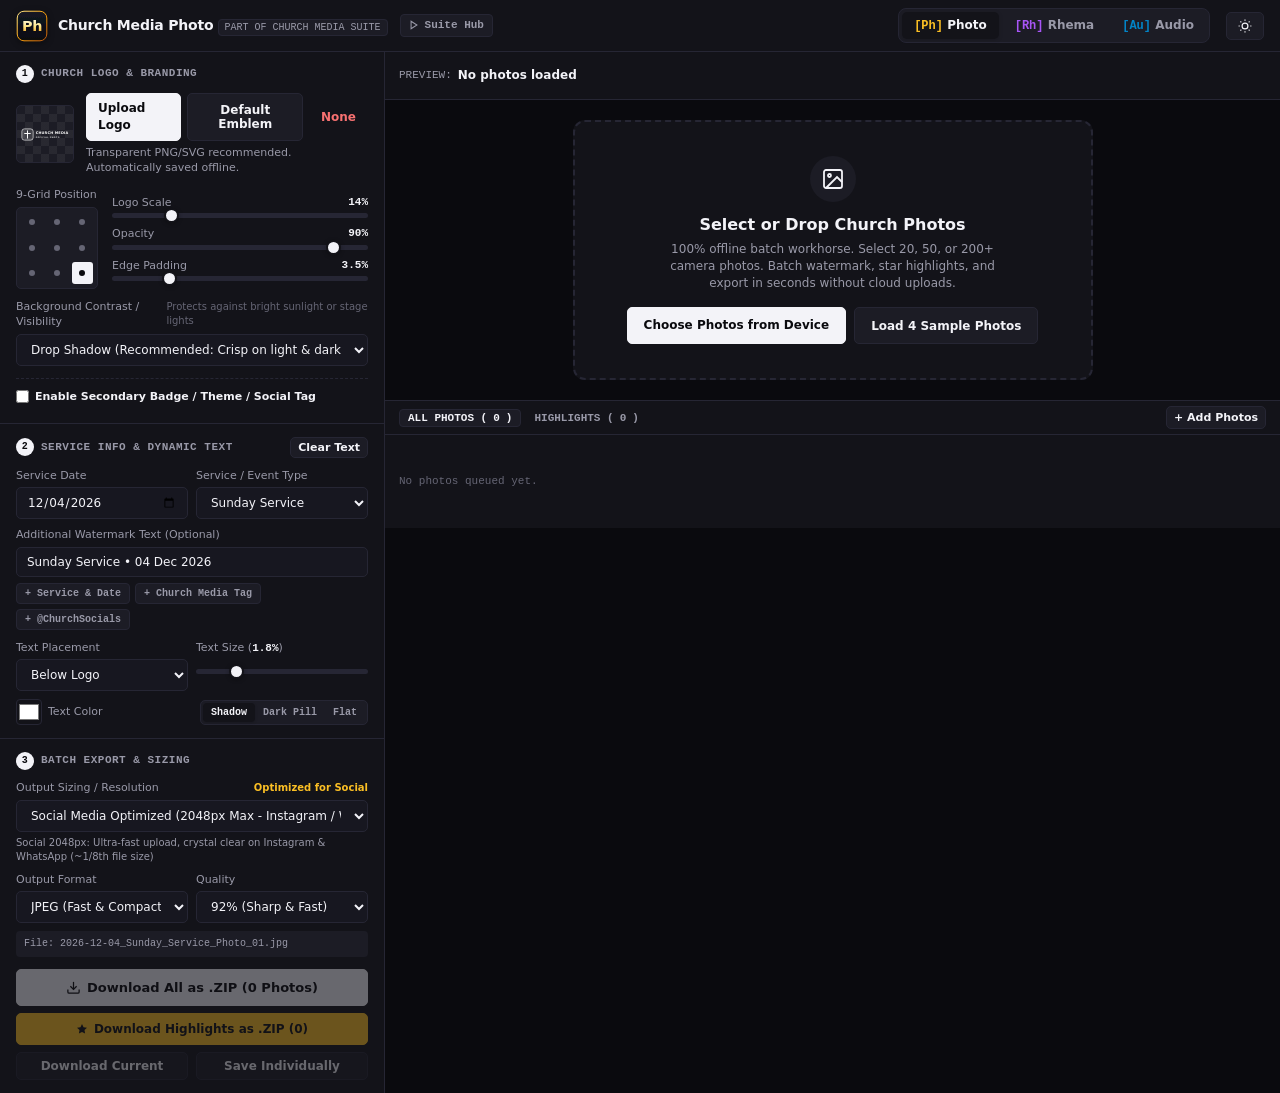
<file: photo.html>
<!DOCTYPE html>
<html lang="en" data-theme="dark">
<head>
  <meta charset="UTF-8">
  <meta name="viewport" content="width=device-width, initial-scale=1.0, maximum-scale=1.0, user-scalable=no">
  <title>Church Media Photo — Church Media Suite</title>
  <link rel="icon" type="image/png" href="favicon.png">
  <link rel="manifest" href="manifest.json">
  <meta name="theme-color" content="#0f172a">
  <meta name="apple-mobile-web-app-capable" content="yes">
  <meta name="apple-mobile-web-app-status-bar-style" content="default">
  <meta name="apple-mobile-web-app-title" content="Church Media Photo">
  <link rel="apple-touch-icon" href="assets/icon-192.png">
  <link rel="stylesheet" href="css/style.css">
  <style>
    .suite-crumb {
      display: inline-flex;
      align-items: center;
      gap: 6px;
      font-size: 11px;
      font-family: var(--font-mono);
      font-weight: 700;
      color: var(--text-muted);
      background: var(--bg-subtle);
      border: 1px solid var(--border);
      padding: 3px 8px;
      border-radius: 4px;
      text-decoration: none;
    }
    .suite-crumb:hover {
      color: var(--gold);
      border-color: var(--gold);
    }
    .app-mnemonic-badge {
      width: 32px;
      height: 32px;
      border-radius: 8px;
      object-fit: cover;
      box-shadow: 0 2px 6px rgba(0,0,0,0.3);
      display: block;
    }
    
  </style>
</head>
<body>

  <!-- TOP HEADER -->
  <header class="app-header">
    <div style="display:flex; align-items:center; gap:12px;">
      <a href="index.html" class="brand" title="Back to Church Media Suite Hub" style="text-decoration:none; color:inherit;">
        <img src="assets/logo-ph.svg" alt="Church Media Photo" class="app-mnemonic-badge">
        <div>
          <span class="brand-title">Church Media Photo</span>
          <span class="offline-pill" style="font-size:10px;">Part of Church Media Suite</span>
        </div>
      </a>
      <a href="index.html" class="suite-crumb" title="Switch Suite Application">
        <svg width="10" height="10" viewBox="0 0 24 24" fill="none" stroke="currentColor" stroke-width="2.5"><polygon points="5 3 19 12 5 21 5 3"/></svg>
        <span>Suite Hub</span>
      </a>
    </div>

    <div class="suite-switcher" style="margin-left:auto; margin-right:16px;">
      <a href="photo.html" class="suite-nav-btn active" style="text-decoration:none;">
        <span style="font-family:var(--font-mono); font-weight:800; color:var(--gold);">[Ph]</span>
        <span>Photo</span>
      </a>
      <a href="quotes.html" class="suite-nav-btn " style="text-decoration:none;">
        <span style="font-family:var(--font-mono); font-weight:800; color:#a855f7;">[Rh]</span>
        <span>Rhema</span>
      </a>
      <a href="audio.html" class="suite-nav-btn " style="text-decoration:none;">
        <span style="font-family:var(--font-mono); font-weight:800; color:#0284c7;">[Au]</span>
        <span>Audio</span>
      </a>
    </div>

    <div class="header-actions">
      <button type="button" id="themeBtn" title="Switch Light / Dark Theme">
        <svg width="14" height="14" viewBox="0 0 24 24" fill="none" stroke="currentColor" stroke-width="2"><circle cx="12" cy="12" r="5"/><path d="M12 1v2M12 21v2M4.22 4.22l1.42 1.42M18.36 18.36l1.42 1.42M1 12h2M21 12h2M4.22 19.78l1.42-1.42M18.36 5.64l1.42-1.42"/></svg>
      </button>
      <button type="button" id="mobileMenuBtn" class="mobile-menu-btn" aria-label="Open Navigation Menu">
        <svg width="18" height="18" viewBox="0 0 24 24" fill="none" stroke="currentColor" stroke-width="2.2"><line x1="3" y1="6" x2="21" y2="6"/><line x1="3" y1="12" x2="21" y2="12"/><line x1="3" y1="18" x2="21" y2="18"/></svg>
      </button>
    </div>
  </header>

  <!-- MOBILE NAVIGATION DRAWER -->
  <div id="mobileDrawer" class="mobile-drawer-overlay">
    <div class="mobile-drawer-panel">
      <div class="drawer-head">
        <div style="display:flex; align-items:center; gap:8px;">
          <img src="assets/logo-ph.svg" alt="Church Media Photo" style="width:26px; height:26px; border-radius:6px; object-fit:cover;">
          <span style="font-weight:700; font-size:13px;">Church Media Photo</span>
        </div>
        <button type="button" id="closeMobileDrawerBtn" class="btn-sm" style="border:none; font-size:18px; background:transparent; cursor:pointer;">&times;</button>
      </div>

      <div class="drawer-section-title">Church Media Suite Apps</div>
      <div class="drawer-nav-list">
        <a href="photo.html" class="drawer-nav-item active">
          <span style="font-family:var(--font-mono); font-weight:800; color:var(--gold);">[Ph]</span>
          <span>Church Media Photo</span>
        </a>
        <a href="quotes.html" class="drawer-nav-item ">
          <span style="font-family:var(--font-mono); font-weight:800; color:#a855f7;">[Rh]</span>
          <span>Church Media Rhema</span>
        </a>
        <a href="audio.html" class="drawer-nav-item ">
          <span style="font-family:var(--font-mono); font-weight:800; color:#0284c7;">[Au]</span>
          <span>Church Media Audio</span>
        </a>
        <a href="index.html" class="drawer-nav-item">
          <svg width="14" height="14" viewBox="0 0 24 24" fill="none" stroke="currentColor" stroke-width="2"><rect x="3" y="3" width="7" height="7"/><rect x="14" y="3" width="7" height="7"/><rect x="14" y="14" width="7" height="7"/><rect x="3" y="14" width="7" height="7"/></svg>
          <span>All in One Suite Hub</span>
        </a>
      </div>

      <div class="drawer-section-title">Utilities & Appearance</div>
      <div class="drawer-utility-list">
        <button type="button" id="drawerThemeBtn" class="drawer-util-btn">
          <svg width="14" height="14" viewBox="0 0 24 24" fill="none" stroke="currentColor" stroke-width="2"><circle cx="12" cy="12" r="5"/><path d="M12 1v2M12 21v2M4.22 4.22l1.42 1.42M18.36 18.36l1.42 1.42M1 12h2M21 12h2M4.22 19.78l1.42-1.42M18.36 5.64l1.42-1.42"/></svg>
          <span>Toggle Light / Dark Theme</span>
        </button>
        <a href="landing.html" class="drawer-util-btn" style="text-decoration:none; color:inherit;">
          <svg width="14" height="14" viewBox="0 0 24 24" fill="none" stroke="currentColor" stroke-width="2"><path d="M3 9l9-7 9 7v11a2 2 0 0 1-2 2H5a2 2 0 0 1-2-2z"/><polyline points="9 22 9 12 15 12 15 22"/></svg>
          <span>Suite Overview & Downloads</span>
        </a>
      </div>

      <div style="margin-top:auto; font-size:10px; color:var(--text-faint); font-family:var(--font-mono); text-align:center; padding-top:16px;">
        BUILT BY PHOSTERS MINISTRIES • 100% OFFLINE
      </div>
    </div>
    <div id="drawerBackdrop" style="position:absolute; inset:0;"></div>
  </div>

  <!-- MODULE 1: BATCH WATERMARK WORKSPACE -->
  <div id="moduleWatermarkView" class="workspace">

    <!-- LEFT CONTROLS SIDEBAR -->
    <aside class="sidebar">

      <!-- STEP 1: CHURCH LOGO & BRANDING -->
      <div class="panel-section">
        <div class="section-head">
          <div class="section-title">
            <span class="step-num">1</span>
            <span>Church Logo & Branding</span>
          </div>
          <span id="logoSavedTag" class="offline-pill hidden" style="color: var(--success);">Saved Locally</span>
        </div>

        <!-- Primary Logo Row -->
        <div class="logo-row">
          <div class="logo-preview-box checkerboard">
            <img id="logoThumb" src="" alt="Watermark Logo">
          </div>
          <div style="flex:1; min-width:0;">
            <div style="display:flex; gap:6px; margin-bottom:4px;">
              <label for="logoInput" class="btn-label btn-primary">Upload Logo</label>
              <button type="button" id="defaultLogoBtn">Default Emblem</button>
              <button type="button" id="removeLogoBtn" class="btn-danger">None</button>
            </div>
            <div style="font-size:11px; color:var(--text-muted);">Transparent PNG/SVG recommended. Automatically saved offline.</div>
            <input type="file" id="logoInput" accept="image/*" class="hidden">
          </div>
        </div>

        <!-- 9-Grid Position & Sliders -->
        <div class="logo-controls-grid">
          <div>
            <span class="field-label">9-Grid Position</span>
            <div class="pos-grid" id="logoPosGrid">
              <button type="button" data-pos="top-left" class="pos-btn"><span class="dot"></span></button>
              <button type="button" data-pos="top-center" class="pos-btn"><span class="dot"></span></button>
              <button type="button" data-pos="top-right" class="pos-btn"><span class="dot"></span></button>
              <button type="button" data-pos="center-left" class="pos-btn"><span class="dot"></span></button>
              <button type="button" data-pos="center" class="pos-btn"><span class="dot"></span></button>
              <button type="button" data-pos="center-right" class="pos-btn"><span class="dot"></span></button>
              <button type="button" data-pos="bottom-left" class="pos-btn"><span class="dot"></span></button>
              <button type="button" data-pos="bottom-center" class="pos-btn"><span class="dot"></span></button>
              <button type="button" data-pos="bottom-right" class="pos-btn active"><span class="dot"></span></button>
            </div>
          </div>

          <div class="sliders-stack">
            <div class="slider-item">
              <div class="slider-label">
                <span>Logo Scale</span>
                <span class="slider-val" id="logoScaleVal">14%</span>
              </div>
              <input type="range" id="logoScale" min="4" max="50" step="0.5" value="14">
            </div>
            <div class="slider-item">
              <div class="slider-label">
                <span>Opacity</span>
                <span class="slider-val" id="logoOpacityVal">90%</span>
              </div>
              <input type="range" id="logoOpacity" min="10" max="100" step="1" value="90">
            </div>
            <div class="slider-item">
              <div class="slider-label">
                <span>Edge Padding</span>
                <span class="slider-val" id="logoMarginVal">3.5%</span>
              </div>
              <input type="range" id="logoMargin" min="0.5" max="15" step="0.5" value="3.5">
            </div>
          </div>
        </div>

        <!-- Logo Visibility Boost (Contrast on any background) -->
        <div style="margin-top: 10px;">
          <div style="display:flex; align-items:center; justify-content:space-between; margin-bottom:4px;">
            <label class="field-label" for="logoEffect" style="margin-bottom:0;">Background Contrast / Visibility</label>
            <span style="font-size:10px; color:var(--text-faint);">Protects against bright sunlight or stage lights</span>
          </div>
          <select id="logoEffect">
            <option value="shadow" selected>Drop Shadow (Recommended: Crisp on light & dark)</option>
            <option value="glow">Soft Glow (Maximum separation)</option>
            <option value="pill">Dark Frosted Pill / Badge</option>
            <option value="none">None (Pure Raw Logo)</option>
          </select>
        </div>

        <!-- Secondary Theme Logo / Social Tag Accordion -->
        <div style="margin-top: 12px; padding-top: 10px; border-top: 1px dashed var(--border);">
          <div style="display:flex; align-items:center; justify-content:space-between; margin-bottom:6px;">
            <label style="display:flex; align-items:center; gap:6px; cursor:pointer; font-weight:600; font-size:11px;">
              <input type="checkbox" id="enableSecLogo">
              <span>Enable Secondary Badge / Theme / Social Tag</span>
            </label>
          </div>

          <div id="secLogoSection" class="hidden" style="background:var(--bg-subtle); padding:10px; border-radius:6px; margin-top:6px;">
            <div class="logo-row" style="margin-bottom:8px;">
              <div class="logo-preview-box checkerboard" style="width:48px; height:48px;">
                <img id="secLogoThumb" src="" alt="Secondary Logo">
              </div>
              <div style="flex:1; min-width:0;">
                <div style="display:flex; gap:6px; margin-bottom:4px;">
                  <label for="secLogoInput" class="btn-label btn-sm">Upload Badge</label>
                  <button type="button" id="defaultSecLogoBtn" class="btn-sm">Social Pill</button>
                  <button type="button" id="removeSecLogoBtn" class="btn-danger btn-sm">None</button>
                </div>
                <input type="file" id="secLogoInput" accept="image/*" class="hidden">
              </div>
            </div>

            <div class="grid-2">
              <div>
                <label class="field-label" for="secLogoPos">Position</label>
                <select id="secLogoPos">
                  <option value="top-left" selected>Top Left</option>
                  <option value="top-right">Top Right</option>
                  <option value="bottom-left">Bottom Left</option>
                  <option value="bottom-right">Bottom Right</option>
                </select>
              </div>
              <div>
                <label class="field-label">Scale (<span id="secLogoScaleVal" class="slider-val">11%</span>)</label>
                <input type="range" id="secLogoScale" min="4" max="30" step="0.5" value="11" style="margin-top:8px;">
              </div>
            </div>

            <div class="slider-item" style="margin-top:4px;">
              <div class="slider-label">
                <span>Secondary Opacity</span>
                <span class="slider-val" id="secLogoOpacityVal">85%</span>
              </div>
              <input type="range" id="secLogoOpacity" min="10" max="100" step="1" value="85">
            </div>
          </div>
        </div>

      </div>

      <!-- STEP 2: SERVICE INFO & METADATA TEXT -->
      <div class="panel-section">
        <div class="section-head">
          <div class="section-title">
            <span class="step-num">2</span>
            <span>Service Info & Dynamic Text</span>
          </div>
          <button type="button" id="clearTextBtn" class="btn-sm">Clear Text</button>
        </div>

        <div class="grid-2">
          <div>
            <label class="field-label" for="serviceDate">Service Date</label>
            <input type="date" id="serviceDate">
          </div>
          <div>
            <label class="field-label" for="serviceType">Service / Event Type</label>
            <select id="serviceType">
              <option value="Sunday_Service" selected>Sunday Service</option>
              <option value="Midweek_Service">Midweek Service</option>
              <option value="Special_Programme">Special Programme</option>
              <option value="Youth_Service">Youth Service</option>
              <option value="Thanksgiving_Service">Thanksgiving</option>
              <option value="Night_Of_Worship">Night of Worship</option>
            </select>
          </div>
        </div>

        <div style="margin-bottom: 6px;">
          <label class="field-label" for="watermarkText">Additional Watermark Text (Optional)</label>
          <input type="text" id="watermarkText" placeholder="e.g. Sunday Service • 26 Oct 2026">
        </div>

        <!-- Presets -->
        <div class="chip-row">
          <button type="button" class="chip" data-preset="service-date">+ Service & Date</button>
          <button type="button" class="chip" data-preset="media-tag">+ Church Media Tag</button>
          <button type="button" class="chip" data-preset="social">+ @ChurchSocials</button>
        </div>

        <div class="grid-2">
          <div>
            <label class="field-label" for="textPos">Text Placement</label>
            <select id="textPos">
              <optgroup label="Docked to Logo">
                <option value="dock-below" selected>Below Logo</option>
                <option value="dock-above">Above Logo</option>
                <option value="dock-beside">Beside Logo</option>
              </optgroup>
              <optgroup label="Separate Corner">
                <option value="bottom-left">Bottom Left</option>
                <option value="bottom-center">Bottom Center</option>
                <option value="bottom-right">Bottom Right</option>
                <option value="top-left">Top Left</option>
                <option value="top-right">Top Right</option>
              </optgroup>
            </select>
          </div>
          <div>
            <label class="field-label">Text Size (<span id="textSizeVal" class="slider-val">1.8%</span>)</label>
            <input type="range" id="textSize" min="0.8" max="5.5" step="0.1" value="1.8" style="margin-top:9px;">
          </div>
        </div>

        <div style="display:flex; align-items:center; justify-content:space-between; margin-top:8px;">
          <div style="display:flex; align-items:center; gap:6px;">
            <input type="color" id="textColor" value="#ffffff" style="width:26px; height:26px; border:1px solid var(--border); border-radius:4px; background:transparent; cursor:pointer;">
            <span style="font-size:11px; color:var(--text-muted);">Text Color</span>
          </div>

          <div class="segmented" id="textBgGroup">
            <button type="button" data-bg="shadow" class="seg-btn active">Shadow</button>
            <button type="button" data-bg="pill" class="seg-btn">Dark Pill</button>
            <button type="button" data-bg="none" class="seg-btn">Flat</button>
          </div>
        </div>
      </div>

      <!-- STEP 3: HIGH-SPEED BATCH EXPORT & SIZING -->
      <div class="panel-section" style="border-bottom:none;">
        <div class="section-head">
          <div class="section-title">
            <span class="step-num">3</span>
            <span>Batch Export & Sizing</span>
          </div>
        </div>

        <!-- Output Resolution Downscaling (Time & Bandwidth Saver) -->
        <div style="margin-bottom:8px;">
          <div style="display:flex; align-items:center; justify-content:space-between; margin-bottom:4px;">
            <label class="field-label" for="exportResolution" style="margin-bottom:0;">Output Sizing / Resolution</label>
            <span style="font-size:10px; color:var(--gold); font-weight:700;">Optimized for Social</span>
          </div>
          <select id="exportResolution">
            <option value="2048" selected>Social Media Optimized (2048px Max - Instagram / WhatsApp)</option>
            <option value="1920">Full HD (1920px Max - Web & Presentation Slides)</option>
            <option value="1280">Fast Web / Mobile (1280px Max - Slow Church WiFi)</option>
            <option value="3840">4K Ultra HD (3840px Max)</option>
            <option value="orig">Original Camera Master (Full Megapixels - Heavy)</option>
          </select>
          <div id="resolutionNote" style="font-size:10px; color:var(--text-muted); margin-top:4px;">
            Social 2048px: Ultra fast upload, crystal clear on Instagram & WhatsApp (~1/8th file size)
          </div>
        </div>

        <div class="grid-2" style="margin-bottom:8px;">
          <div>
            <label class="field-label" for="exportFormat">Output Format</label>
            <select id="exportFormat">
              <option value="image/jpeg" selected>JPEG (Fast & Compact)</option>
              <option value="image/webp">WebP (Modern Social)</option>
              <option value="image/png">PNG (Lossless)</option>
            </select>
          </div>
          <div>
            <label class="field-label" for="exportQuality">Quality</label>
            <select id="exportQuality">
              <option value="0.92" selected>92% (Sharp & Fast)</option>
              <option value="0.98">98% (Archival Quality)</option>
              <option value="0.82">82% (High Compression)</option>
            </select>
          </div>
        </div>

        <!-- Archival Naming Preview -->
        <div style="font-family:var(--font-mono); font-size:10px; color:var(--text-muted); margin-bottom:12px; padding:6px 8px; background:var(--bg-subtle); border-radius:4px; word-break:break-all;" id="namingPreview">
          File: 2026-10-26_Sunday_Service_Photo_01.jpg
        </div>

        <!-- Progress Indicator -->
        <div id="progressBox" class="progress-wrap hidden">
          <div style="display:flex; justify-content:space-between; font-family:var(--font-mono); font-size:11px;">
            <span id="progressText">Watermarking photos...</span>
            <span id="progressCount">0%</span>
          </div>
          <div class="progress-track">
            <div id="progressBar" class="progress-fill"></div>
          </div>
        </div>

        <!-- Dual Export Action Buttons -->
        <div style="display:flex; flex-direction:column; gap:7px;">
          <!-- Primary: Download All ZIP -->
          <button type="button" id="exportAllZipBtn" class="btn-primary" disabled style="padding:10px; font-size:13px;">
            <svg width="15" height="15" viewBox="0 0 24 24" fill="none" stroke="currentColor" stroke-width="2"><path d="M21 15v4a2 2 0 0 1-2 2H5a2 2 0 0 1-2-2v-4"/><polyline points="7 10 12 15 17 10"/><line x1="12" y1="15" x2="12" y2="3"/></svg>
            <span id="exportAllZipLabel">Download All as .ZIP (0 Photos)</span>
          </button>

          <!-- Highlights Only ZIP -->
          <button type="button" id="exportHighlightsZipBtn" class="btn-gold" disabled style="padding:8px 10px; font-size:12px;">
            <svg width="12" height="12" viewBox="0 0 24 24" fill="currentColor"><polygon points="12 2 15.09 8.26 22 9.27 17 14.14 18.18 21.02 12 17.77 5.82 21.02 7 14.14 2 9.27 8.91 8.26 12 2"/></svg>
            <span id="exportHighlightsZipLabel">Download Highlights as .ZIP (0)</span>
          </button>

          <div class="grid-2" style="margin-bottom:0;">
            <button type="button" id="downloadSingleBtn" disabled>
              Download Current
            </button>
            <button type="button" id="downloadSequentialBtn" disabled title="Directly saves each watermarked photo one by one">
              Save Individually
            </button>
          </div>
        </div>
      </div>

    </aside>

    <!-- RIGHT LIVE PREVIEW STAGE & FILMSTRIP -->
    <main class="stage-column">

      <!-- Active Photo Stage Topbar & Quick Action Pills -->
      <div class="stage-topbar">
        <div class="preview-meta">
          <span style="font-family:var(--font-mono); font-size:11px; color:var(--text-muted);">PREVIEW:</span>
          <span id="activePhotoTitle" class="preview-name">No photos loaded</span>
          <span id="activePhotoDims" style="font-family:var(--font-mono); font-size:11px; color:var(--text-faint);"></span>
        </div>

        <div id="perPhotoBar" class="hidden" style="display:flex; align-items:center; gap:6px;">
          <button type="button" id="starHighlightBtn" title="Toggle Highlight (Shortcut: S)">
            <svg width="12" height="12" viewBox="0 0 24 24" fill="currentColor"><polygon points="12 2 15.09 8.26 22 9.27 17 14.14 18.18 21.02 12 17.77 5.82 21.02 7 14.14 2 9.27 8.91 8.26 12 2"/></svg>
            <span id="starHighlightLabel">Highlight (S)</span>
          </button>
          <button type="button" id="flipCornerBtn" title="Flip watermark to opposite corner to protect faces (Shortcut: Space or F)">
            <svg width="13" height="13" viewBox="0 0 24 24" fill="none" stroke="currentColor" stroke-width="2"><polyline points="17 1 21 5 17 9"/><path d="M3 11V9a4 4 0 0 1 4-4h14"/><polyline points="7 23 3 19 7 15"/><path d="M21 13v2a4 4 0 0 1-4 4H3"/></svg>
            <span id="flipCornerLabel">Flip Corner (F / Space)</span>
          </button>
          <button type="button" id="invertColorBtn" title="Invert text contrast (Shortcut: I)">
            Invert Text (I)
          </button>
          <button type="button" id="removeCurrentBtn" class="btn-danger" title="Remove photo from queue (Shortcut: Del)">
            &times; Remove
          </button>
        </div>
      </div>

      <!-- Main Canvas Stage -->
      <div class="stage-center" id="stageDropArea">

        <!-- Empty State Upload Box -->
        <div id="emptyStateBox" class="dropzone">
          <div class="dropzone-icon">
            <svg width="24" height="24" viewBox="0 0 24 24" fill="none" stroke="currentColor" stroke-width="1.8"><rect x="3" y="3" width="18" height="18" rx="2"/><circle cx="8.5" cy="8.5" r="1.5"/><path d="m21 15-5-5L5 21"/></svg>
          </div>
          <h3 style="font-size:16px; font-weight:700; margin-bottom:5px;">Select or Drop Church Photos</h3>
          <p style="font-size:12px; color:var(--text-muted); max-width:360px; margin:0 auto 16px;">
            100% offline batch workhorse. Select 20, 50, or 200+ camera photos. Batch watermark, star highlights, and export in seconds without cloud uploads.
          </p>
          <div style="display:flex; flex-wrap:wrap; justify-content:center; gap:8px;">
            <label for="batchInput" class="btn-label btn-primary" style="padding:9px 16px;">
              Choose Photos from Device
            </label>
            <button type="button" id="samplePhotosBtn" style="padding:9px 16px;">
              Load 4 Sample Photos
            </button>
          </div>
          <input type="file" id="batchInput" accept="image/*" multiple class="hidden">
        </div>

        <!-- Active Canvas Preview Wrap -->
        <div id="canvasContainer" class="canvas-wrap hidden">
          <button type="button" id="prevBtn" class="nav-arrow prev" title="Previous Photo (← or A)">
            <svg width="16" height="16" viewBox="0 0 24 24" fill="none" stroke="currentColor" stroke-width="2.2"><polyline points="15 18 9 12 15 6"/></svg>
          </button>
          <div class="canvas-frame checkerboard">
            <canvas id="previewCanvas"></canvas>
          </div>
          <button type="button" id="nextBtn" class="nav-arrow next" title="Next Photo (→ or D)">
            <svg width="16" height="16" viewBox="0 0 24 24" fill="none" stroke="currentColor" stroke-width="2.2"><polyline points="9 18 15 12 9 6"/></svg>
          </button>

          <!-- Quick Keyboard Shortcut Hint Bar -->
          <div class="shortcut-bar">
            <span><span class="kbd-tag">←</span> <span class="kbd-tag">→</span> Nav</span>
            <span><span class="kbd-tag">Space</span> Flip</span>
            <span><span class="kbd-tag">S</span> Star</span>
            <span><span class="kbd-tag">Del</span> Remove</span>
            <span><span class="kbd-tag">?</span> Help</span>
          </div>
        </div>

      </div>

      <!-- Bottom Filmstrip Queue -->
      <div class="filmstrip-bar">
        <div class="filmstrip-head">
          <div style="display:flex; align-items:center; gap:10px;">
            <div class="queue-filter-tabs">
              <button type="button" id="tabAll" class="queue-tab-btn active">
                ALL PHOTOS (<span id="queueCount">0</span>)
              </button>
              <button type="button" id="tabHighlights" class="queue-tab-btn">
                HIGHLIGHTS (<span id="highlightsCount">0</span>)
              </button>
            </div>
          </div>
          <div style="display:flex; align-items:center; gap:8px;">
            <label for="batchInput" class="btn-label btn-sm">+ Add Photos</label>
            <button type="button" id="clearQueueBtn" class="btn-danger btn-sm hidden">Clear Queue</button>
          </div>
        </div>
        <div class="thumb-list" id="thumbList">
          <span style="font-family:var(--font-mono); font-size:11px; color:var(--text-faint);">No photos queued yet.</span>
        </div>
      </div>

    </main>

  </div>

  

  <div id="shortcutsModal" class="modal-overlay">
    <div class="modal-box">
      <div class="modal-head">
        <h3 style="font-size:14px; font-weight:700;">Speed Shortcuts (Review 100 Photos in 60s)</h3>
        <button type="button" id="closeShortcutsModal" class="btn-sm" style="border:none; font-size:16px; background:transparent;">&times;</button>
      </div>
      <table class="shortcut-table">
        <tbody>
          <tr>
            <td><span class="offline-pill">→</span> or <span class="offline-pill">D</span></td>
            <td>Next Photo</td>
          </tr>
          <tr>
            <td><span class="offline-pill">←</span> or <span class="offline-pill">A</span></td>
            <td>Previous Photo</td>
          </tr>
          <tr>
            <td><span class="offline-pill">Space</span> or <span class="offline-pill">F</span></td>
            <td><strong>Flip Corner (Protect Face)</strong> — Moves watermark to opposite corner</td>
          </tr>
          <tr>
            <td><span class="offline-pill">S</span></td>
            <td><strong>Star as Social Media Highlight</strong> — For quick Instagram/WhatsApp batch</td>
          </tr>
          <tr>
            <td><span class="offline-pill">I</span></td>
            <td><strong>Invert Text Color</strong> — Toggle light / dark text for contrast</td>
          </tr>
          <tr>
            <td><span class="offline-pill">Delete</span> or <span class="offline-pill">Backspace</span></td>
            <td>Remove photo from queue</td>
          </tr>
          <tr>
            <td><span class="offline-pill">?</span> or <span class="offline-pill">H</span></td>
            <td>Toggle this keyboard help modal</td>
          </tr>
          <tr>
            <td><span class="offline-pill">Esc</span></td>
            <td>Close modal / Unfocus inputs</td>
          </tr>
        </tbody>
      </table>
      <div style="margin-top:14px; text-align:right;">
        <button type="button" class="btn-primary btn-sm" onclick="document.getElementById('shortcutsModal').classList.remove('open')">Got it</button>
      </div>
    </div>
  </div>

  

  <!-- Modular Scripts -->
  <script src="js/zip.js"></script>
  <script src="js/state.js"></script>
  <script src="js/renderer.js"></script>
  <script src="js/app.js"></script>

  <!-- Shared Identity Sync -->
  <script>
    (function() {
      try {
        const church = localStorage.getItem('cm_suite_church_name');
        if (church) {
          const wt = document.getElementById('watermarkText');
          if (wt && (!wt.value || wt.value.startsWith('Sunday Service'))) {
            wt.value = church + ' • Sunday Service';
            if (typeof state !== 'undefined' && state.cfg) {
              state.cfg.text = wt.value;
            }
          }
        }
      } catch(e) {}
    })();
  </script>

  <!-- Theme and Mobile Drawer Script -->
  <script>
    (function() {
      // Theme toggle
      const themeBtn = document.getElementById('themeBtn');
      const drawerThemeBtn = document.getElementById('drawerThemeBtn');
      function toggleTheme() {
        const cur = document.documentElement.getAttribute('data-theme') || 'dark';
        const next = cur === 'dark' ? 'light' : 'dark';
        document.documentElement.setAttribute('data-theme', next);
        try { localStorage.setItem('cms_theme', next); } catch(e){}
      }
      if (themeBtn) themeBtn.addEventListener('click', toggleTheme);
      if (drawerThemeBtn) drawerThemeBtn.addEventListener('click', toggleTheme);
      try {
        const savedTheme = localStorage.getItem('cms_theme');
        if (savedTheme) document.documentElement.setAttribute('data-theme', savedTheme);
      } catch(e){}

      // Mobile drawer
      const mobileMenuBtn = document.getElementById('mobileMenuBtn');
      const mobileDrawer = document.getElementById('mobileDrawer');
      const closeDrawerBtn = document.getElementById('closeMobileDrawerBtn');
      const drawerBackdrop = document.getElementById('drawerBackdrop');
      if (mobileMenuBtn && mobileDrawer) {
        mobileMenuBtn.addEventListener('click', () => mobileDrawer.classList.add('open'));
      }
      if (closeDrawerBtn && mobileDrawer) {
        closeDrawerBtn.addEventListener('click', () => mobileDrawer.classList.remove('open'));
      }
      if (drawerBackdrop && mobileDrawer) {
        drawerBackdrop.addEventListener('click', () => mobileDrawer.classList.remove('open'));
      }
    })();
  </script>

  <!-- PWA Service Worker -->
  <script>
    if ('serviceWorker' in navigator) {
      window.addEventListener('load', function () {
        navigator.serviceWorker.register('./sw.js').catch(function(e){});
      });
    }
  </script>

</body>
</html>
</file>
<file: css/style.css>
/* ==========================================================================
   Church Media Studio — Pure Offline CSS
   Modern, Ultra-fast, High-contrast, Responsive Layout
   ========================================================================== */
:root {
  --bg-app: #f4f4f7;
  --bg-panel: #ffffff;
  --bg-subtle: #eaeaf0;
  --bg-input: #f8f8fb;
  --text-main: #111116;
  --text-muted: #5e5e6e;
  --text-faint: #8e8e9e;
  --border: #dbdbe5;
  --accent: #111116;
  --accent-fg: #ffffff;
  --amber: #d97706;
  --amber-bg: rgba(217, 119, 6, 0.12);
  --gold: #f59e0b;
  --gold-bg: rgba(245, 158, 11, 0.15);
  --danger: #dc2626;
  --danger-bg: rgba(220, 38, 38, 0.1);
  --success: #059669;
  --success-bg: rgba(5, 150, 105, 0.12);
  --radius: 8px;
  --radius-sm: 5px;
  --shadow: 0 4px 20px rgba(0, 0, 0, 0.08);
  --shadow-lg: 0 10px 30px rgba(0, 0, 0, 0.2);
  --font-sans: system-ui, -apple-system, BlinkMacSystemFont, 'Segoe UI', Roboto, Oxygen, Ubuntu, Cantarell, sans-serif;
  --font-mono: ui-monospace, SFMono-Regular, Menlo, Monaco, Consolas, monospace;
}

html[data-theme="dark"] {
  --bg-app: #0a0a0e;
  --bg-panel: #131319;
  --bg-subtle: #1c1c25;
  --bg-input: #171720;
  --text-main: #f3f3f8;
  --text-muted: #9999a8;
  --text-faint: #656574;
  --border: #262634;
  --accent: #f3f3f8;
  --accent-fg: #0a0a0e;
  --amber: #fbbf24;
  --amber-bg: rgba(251, 191, 36, 0.15);
  --gold: #fbbf24;
  --gold-bg: rgba(251, 191, 36, 0.2);
  --danger: #f87171;
  --danger-bg: rgba(248, 113, 113, 0.15);
  --success: #34d399;
  --success-bg: rgba(52, 211, 153, 0.15);
  --shadow: 0 6px 24px rgba(0, 0, 0, 0.45);
  --shadow-lg: 0 12px 40px rgba(0, 0, 0, 0.65);
}

* {
  box-sizing: border-box;
  margin: 0;
  padding: 0;
  -webkit-tap-highlight-color: transparent;
}

body {
  font-family: var(--font-sans);
  background-color: var(--bg-app);
  color: var(--text-main);
  min-height: 100vh;
  display: flex;
  flex-direction: column;
  font-size: 13px;
  line-height: 1.4;
  overflow-x: hidden;
}

/* ==========================================================================
   Header & Brand Bar
   ========================================================================== */
.app-header {
  height: 52px;
  background: var(--bg-panel);
  border-bottom: 1px solid var(--border);
  padding: 0 16px;
  display: flex;
  align-items: center;
  justify-content: space-between;
  position: sticky;
  top: 0;
  z-index: 40;
}
.brand {
  display: flex;
  align-items: center;
  gap: 10px;
}
.brand-badge {
  width: 30px;
  height: 30px;
  border-radius: 6px;
  background: var(--accent);
  color: var(--accent-fg);
  font-family: var(--font-mono);
  font-weight: 800;
  font-size: 13px;
  display: flex;
  align-items: center;
  justify-content: center;
  letter-spacing: -0.5px;
}
.brand-title {
  font-weight: 700;
  font-size: 14px;
  letter-spacing: -0.2px;
}
.offline-pill {
  font-family: var(--font-mono);
  font-size: 10px;
  padding: 2px 6px;
  border-radius: 4px;
  background: var(--bg-subtle);
  color: var(--text-muted);
  border: 1px solid var(--border);
  text-transform: uppercase;
}
.header-actions {
  display: flex;
  align-items: center;
  gap: 8px;
}

/* ==========================================================================
   Buttons, Form Inputs & Controls
   ========================================================================== */
button, .btn-label {
  font-family: inherit;
  font-size: 12px;
  font-weight: 600;
  border-radius: var(--radius-sm);
  border: 1px solid var(--border);
  background: var(--bg-subtle);
  color: var(--text-main);
  padding: 6px 11px;
  cursor: pointer;
  display: inline-flex;
  align-items: center;
  justify-content: center;
  gap: 6px;
  transition: opacity 0.15s, transform 0.1s, background-color 0.15s, border-color 0.15s;
  user-select: none;
}
button:hover, .btn-label:hover {
  opacity: 0.92;
}
button:active, .btn-label:active {
  transform: scale(0.98);
}
button:disabled {
  opacity: 0.38;
  cursor: not-allowed;
  transform: none;
}
.btn-primary {
  background: var(--accent);
  color: var(--accent-fg);
  border-color: var(--accent);
}
.btn-gold {
  background: var(--gold);
  color: #111116;
  border-color: var(--gold);
  font-weight: 700;
}
.btn-gold:hover {
  filter: brightness(1.05);
}
.btn-danger {
  color: var(--danger);
  border-color: transparent;
  background: transparent;
}
.btn-danger:hover {
  background: var(--danger-bg);
}
.btn-sm {
  padding: 3px 7px;
  font-size: 11px;
}

input[type="text"],
input[type="date"],
select {
  width: 100%;
  padding: 7px 10px;
  font-size: 12px;
  font-family: inherit;
  color: var(--text-main);
  background: var(--bg-input);
  border: 1px solid var(--border);
  border-radius: var(--radius-sm);
  outline: none;
  transition: border-color 0.15s;
}
input[type="text"]:focus,
input[type="date"]:focus,
select:focus {
  border-color: var(--text-muted);
}

/* Range Sliders */
input[type="range"] {
  -webkit-appearance: none;
  appearance: none;
  width: 100%;
  height: 5px;
  background: var(--border);
  border-radius: 3px;
  outline: none;
  cursor: pointer;
}
input[type="range"]::-webkit-slider-thumb {
  -webkit-appearance: none;
  appearance: none;
  width: 15px;
  height: 15px;
  border-radius: 50%;
  background: var(--accent);
  border: 2px solid var(--bg-panel);
  box-shadow: 0 1px 4px rgba(0,0,0,0.3);
}

/* ==========================================================================
   Workspace Layout (Sidebar + Stage)
   ========================================================================== */
.workspace {
  flex: 1;
  display: flex;
  flex-direction: column;
}
@media (min-width: 980px) {
  .workspace {
    flex-direction: row;
    height: calc(100vh - 52px);
    overflow: hidden;
  }
}

/* Left Sidebar Controls */
.sidebar {
  width: 100%;
  background: var(--bg-panel);
  border-bottom: 1px solid var(--border);
  display: flex;
  flex-direction: column;
  order: 2;
}
@media (min-width: 980px) {
  .sidebar {
    width: 385px;
    flex-shrink: 0;
    border-bottom: none;
    border-right: 1px solid var(--border);
    height: 100%;
    overflow-y: auto;
    order: 1;
  }
}

.panel-section {
  padding: 13px 16px;
  border-bottom: 1px solid var(--border);
}
.section-head {
  display: flex;
  align-items: center;
  justify-content: space-between;
  margin-bottom: 10px;
}
.section-title {
  display: flex;
  align-items: center;
  gap: 7px;
  font-family: var(--font-mono);
  font-size: 11px;
  font-weight: 700;
  text-transform: uppercase;
  letter-spacing: 0.5px;
  color: var(--text-muted);
}
.step-num {
  width: 18px;
  height: 18px;
  border-radius: 50%;
  background: var(--accent);
  color: var(--accent-fg);
  font-size: 10px;
  display: inline-flex;
  align-items: center;
  justify-content: center;
}

/* Logo Upload & Controls */
.logo-row {
  display: flex;
  align-items: center;
  gap: 12px;
  margin-bottom: 12px;
}
.checkerboard {
  background-color: var(--bg-subtle);
  background-image:
    linear-gradient(45deg, rgba(128,128,128,0.12) 25%, transparent 25%),
    linear-gradient(-45deg, rgba(128,128,128,0.12) 25%, transparent 25%),
    linear-gradient(45deg, transparent 75%, rgba(128,128,128,0.12) 75%),
    linear-gradient(-45deg, transparent 75%, rgba(128,128,128,0.12) 75%);
  background-size: 16px 16px;
  background-position: 0 0, 0 8px, 8px -8px, -8px 0;
}
.logo-preview-box {
  width: 58px;
  height: 58px;
  border-radius: var(--radius-sm);
  border: 1px solid var(--border);
  display: flex;
  align-items: center;
  justify-content: center;
  overflow: hidden;
  flex-shrink: 0;
  padding: 4px;
}
.logo-preview-box img {
  max-width: 100%;
  max-height: 100%;
  object-fit: contain;
}

/* 9-Point Grid & Sliders */
.logo-controls-grid {
  display: grid;
  grid-template-columns: 82px 1fr;
  gap: 14px;
  align-items: center;
}
.pos-grid {
  display: grid;
  grid-template-columns: repeat(3, 1fr);
  gap: 4px;
  width: 82px;
  height: 82px;
  padding: 4px;
  background: var(--bg-subtle);
  border: 1px solid var(--border);
  border-radius: var(--radius-sm);
}
.pos-btn {
  padding: 0;
  border: 1px solid transparent;
  background: transparent;
  border-radius: 3px;
}
.pos-btn .dot {
  width: 6px;
  height: 6px;
  border-radius: 50%;
  background: var(--text-faint);
}
.pos-btn.active {
  background: var(--accent);
}
.pos-btn.active .dot {
  background: var(--accent-fg);
}

.sliders-stack {
  display: flex;
  flex-direction: column;
  gap: 8px;
}
.slider-item {
  display: flex;
  flex-direction: column;
  gap: 3px;
}
.slider-label {
  display: flex;
  justify-content: space-between;
  font-size: 11px;
  color: var(--text-muted);
}
.slider-val {
  font-family: var(--font-mono);
  color: var(--text-main);
  font-weight: 600;
}

/* Sub-collapsible accordion / Tabs */
.tab-row {
  display: flex;
  border-bottom: 1px solid var(--border);
  margin-bottom: 10px;
}
.tab-btn {
  flex: 1;
  padding: 6px;
  border: none;
  background: transparent;
  border-bottom: 2px solid transparent;
  font-size: 11px;
  font-weight: 600;
  color: var(--text-muted);
  border-radius: 0;
}
.tab-btn.active {
  color: var(--text-main);
  border-bottom-color: var(--accent);
}

/* Form Grids */
.grid-2 {
  display: grid;
  grid-template-columns: 1fr 1fr;
  gap: 8px;
  margin-bottom: 8px;
}
.field-label {
  display: block;
  font-size: 11px;
  color: var(--text-muted);
  margin-bottom: 4px;
  font-weight: 500;
}

/* Preset Chips */
.chip-row {
  display: flex;
  flex-wrap: wrap;
  gap: 5px;
  margin: 6px 0 10px;
}
.chip {
  font-family: var(--font-mono);
  font-size: 10px;
  padding: 4px 8px;
  border-radius: 4px;
  background: var(--bg-subtle);
  border: 1px solid var(--border);
  color: var(--text-muted);
}
.chip:hover {
  color: var(--text-main);
  border-color: var(--text-muted);
}

/* Segmented Pill Toggles */
.segmented {
  display: inline-flex;
  background: var(--bg-subtle);
  padding: 2px;
  border-radius: var(--radius-sm);
  border: 1px solid var(--border);
}
.seg-btn {
  border: none;
  background: transparent;
  padding: 4px 8px;
  font-size: 10px;
  font-family: var(--font-mono);
  color: var(--text-muted);
  border-radius: 4px;
}
.seg-btn.active {
  background: var(--bg-panel);
  color: var(--text-main);
  box-shadow: 0 1px 3px rgba(0,0,0,0.15);
}

/* ==========================================================================
   Preview Stage & Canvas Area
   ========================================================================== */
.stage-column {
  flex: 1;
  display: flex;
  flex-direction: column;
  background: var(--bg-app);
  order: 1;
  min-width: 0;
  position: relative;
}
@media (min-width: 980px) {
  .stage-column {
    order: 2;
    height: 100%;
  }
}

.stage-topbar {
  min-height: 48px;
  padding: 6px 14px;
  background: var(--bg-panel);
  border-bottom: 1px solid var(--border);
  display: flex;
  flex-wrap: wrap;
  align-items: center;
  justify-content: space-between;
  gap: 8px;
}
.preview-meta {
  display: flex;
  align-items: center;
  gap: 6px;
  font-size: 12px;
  min-width: 0;
}
.preview-name {
  font-weight: 600;
  white-space: nowrap;
  overflow: hidden;
  text-overflow: ellipsis;
  max-width: 200px;
}
.override-active {
  border-color: var(--amber) !important;
  color: var(--amber) !important;
  background: var(--amber-bg) !important;
}
.star-active {
  border-color: var(--gold) !important;
  color: var(--gold) !important;
  background: var(--gold-bg) !important;
  font-weight: 700;
}

/* Canvas Container */
.stage-center {
  flex: 1;
  position: relative;
  display: flex;
  align-items: center;
  justify-content: center;
  padding: 12px;
  min-height: 300px;
  overflow: hidden;
}

.dropzone {
  width: 100%;
  max-width: 520px;
  padding: 34px 20px;
  border: 2px dashed var(--border);
  border-radius: 12px;
  background: var(--bg-panel);
  text-align: center;
  cursor: pointer;
  transition: border-color 0.15s, background-color 0.15s;
}
.dropzone.dragover, .dropzone:hover {
  border-color: var(--text-muted);
}
.dropzone-icon {
  width: 46px;
  height: 46px;
  border-radius: 50%;
  background: var(--bg-subtle);
  margin: 0 auto 12px;
  display: flex;
  align-items: center;
  justify-content: center;
  color: var(--text-main);
}

.canvas-wrap {
  position: relative;
  width: 100%;
  height: 100%;
  display: flex;
  align-items: center;
  justify-content: center;
}
.canvas-frame {
  max-width: 100%;
  max-height: 100%;
  display: flex;
  align-items: center;
  justify-content: center;
  border: 1px solid var(--border);
  border-radius: var(--radius-sm);
  box-shadow: var(--shadow);
  overflow: hidden;
}
#previewCanvas {
  max-width: 100%;
  max-height: 52vh;
  width: auto;
  height: auto;
  display: block;
  object-fit: contain;
}
@media (min-width: 980px) {
  #previewCanvas {
    max-height: calc(100vh - 225px);
  }
}

.nav-arrow {
  position: absolute;
  top: 50%;
  transform: translateY(-50%);
  width: 36px;
  height: 36px;
  border-radius: 50%;
  background: var(--bg-panel);
  border: 1px solid var(--border);
  box-shadow: var(--shadow);
  padding: 0;
  z-index: 10;
}
.nav-arrow.prev { left: 12px; }
.nav-arrow.next { right: 12px; }

/* Keyboard Shortcut Hint Pill Bar */
.shortcut-bar {
  position: absolute;
  bottom: 8px;
  left: 50%;
  transform: translateX(-50%);
  background: rgba(18, 18, 24, 0.82);
  backdrop-filter: blur(6px);
  color: #fff;
  padding: 4px 10px;
  border-radius: 20px;
  font-family: var(--font-mono);
  font-size: 11px;
  display: flex;
  align-items: center;
  gap: 10px;
  pointer-events: none;
  z-index: 15;
  box-shadow: 0 2px 8px rgba(0,0,0,0.3);
}
.kbd-tag {
  background: rgba(255,255,255,0.22);
  padding: 1px 5px;
  border-radius: 3px;
  font-weight: 700;
}

/* ==========================================================================
   Bottom Filmstrip & Queue
   ========================================================================== */
.filmstrip-bar {
  height: 128px;
  background: var(--bg-panel);
  border-top: 1px solid var(--border);
  display: flex;
  flex-direction: column;
  flex-shrink: 0;
}
.filmstrip-head {
  padding: 5px 14px;
  border-bottom: 1px solid var(--border);
  display: flex;
  align-items: center;
  justify-content: space-between;
  font-size: 11px;
}
.queue-filter-tabs {
  display: flex;
  gap: 4px;
}
.queue-tab-btn {
  padding: 2px 8px;
  border-radius: 4px;
  border: 1px solid transparent;
  background: transparent;
  font-size: 11px;
  font-family: var(--font-mono);
  color: var(--text-muted);
}
.queue-tab-btn.active {
  background: var(--bg-subtle);
  border-color: var(--border);
  color: var(--text-main);
  font-weight: 700;
}

.thumb-list {
  flex: 1;
  display: flex;
  align-items: center;
  gap: 8px;
  padding: 8px 14px;
  overflow-x: auto;
}
.thumb-card {
  position: relative;
  width: 72px;
  height: 72px;
  border-radius: 6px;
  overflow: hidden;
  border: 2px solid var(--border);
  flex-shrink: 0;
  cursor: pointer;
  opacity: 0.72;
  transition: opacity 0.15s, border-color 0.15s, transform 0.1s;
}
.thumb-card:hover {
  opacity: 0.95;
}
.thumb-card.active {
  opacity: 1;
  border-color: var(--accent);
  transform: translateY(-2px);
  box-shadow: var(--shadow);
}
.thumb-card.is-starred {
  border-color: var(--gold);
}
.thumb-card img {
  width: 100%;
  height: 100%;
  object-fit: cover;
  display: block;
}
.thumb-num {
  position: absolute;
  bottom: 2px;
  left: 2px;
  background: rgba(0,0,0,0.8);
  color: #fff;
  font-family: var(--font-mono);
  font-size: 9px;
  padding: 1px 4px;
  border-radius: 3px;
}
.thumb-star {
  position: absolute;
  top: 2px;
  left: 2px;
  font-size: 11px;
  line-height: 1;
  filter: drop-shadow(0 1px 2px rgba(0,0,0,0.8));
}
.thumb-flag {
  position: absolute;
  bottom: 2px;
  right: 2px;
  width: 8px;
  height: 8px;
  border-radius: 50%;
  background: var(--amber);
  border: 1px solid #000;
}
.thumb-del {
  position: absolute;
  top: 2px;
  right: 2px;
  width: 18px;
  height: 18px;
  padding: 0;
  border-radius: 3px;
  background: rgba(0,0,0,0.75);
  color: #fff;
  border: none;
  font-size: 12px;
  line-height: 1;
  opacity: 0;
  transition: opacity 0.15s;
}
.thumb-card:hover .thumb-del {
  opacity: 1;
}

/* ==========================================================================
   Progress Bar & Toast
   ========================================================================== */
.progress-wrap {
  margin-bottom: 10px;
}
.progress-track {
  width: 100%;
  height: 6px;
  background: var(--bg-subtle);
  border-radius: 3px;
  overflow: hidden;
  margin-top: 4px;
}
.progress-fill {
  height: 100%;
  background: var(--accent);
  width: 0%;
  transition: width 0.1s linear;
}

.toast {
  position: fixed;
  bottom: 16px;
  right: 16px;
  background: var(--accent);
  color: var(--accent-fg);
  padding: 9px 14px;
  border-radius: var(--radius);
  font-size: 12px;
  font-weight: 600;
  box-shadow: var(--shadow);
  z-index: 100;
  transform: translateY(80px);
  opacity: 0;
  transition: transform 0.25s ease, opacity 0.25s ease;
  pointer-events: none;
}
.toast.show {
  transform: translateY(0);
  opacity: 1;
}

/* ==========================================================================
   Modal Dialog
   ========================================================================== */
.modal-overlay {
  position: fixed;
  inset: 0;
  background: rgba(0, 0, 0, 0.6);
  backdrop-filter: blur(4px);
  display: flex;
  align-items: center;
  justify-content: center;
  z-index: 200;
  opacity: 0;
  pointer-events: none;
  transition: opacity 0.2s ease;
}
.modal-overlay.open {
  opacity: 1;
  pointer-events: auto;
}
.modal-box {
  width: 90%;
  max-width: 480px;
  background: var(--bg-panel);
  border: 1px solid var(--border);
  border-radius: var(--radius);
  box-shadow: var(--shadow-lg);
  padding: 20px;
  transform: scale(0.95);
  transition: transform 0.2s ease;
}
.modal-overlay.open .modal-box {
  transform: scale(1);
}
.modal-head {
  display: flex;
  align-items: center;
  justify-content: space-between;
  margin-bottom: 14px;
  padding-bottom: 8px;
  border-bottom: 1px solid var(--border);
}
.shortcut-table {
  width: 100%;
  border-collapse: collapse;
  font-size: 12px;
}
.shortcut-table td {
  padding: 7px 4px;
  border-bottom: 1px solid var(--border);
}
.shortcut-table td:last-child {
  text-align: right;
}

.hidden {
  display: none !important;
}

/* ==========================================================================
   Suite Switcher Tabs (Header)
   ========================================================================== */
.suite-switcher {
  display: flex;
  align-items: center;
  gap: 4px;
  background: var(--bg-subtle);
  padding: 3px;
  border-radius: var(--radius);
  border: 1px solid var(--border);
}
.suite-nav-btn {
  border: none;
  background: transparent;
  color: var(--text-muted);
  padding: 5px 12px;
  font-size: 12px;
  font-weight: 700;
  border-radius: var(--radius-sm);
  cursor: pointer;
  transition: all 0.15s;
}
.suite-nav-btn:hover {
  color: var(--text-main);
}
.suite-nav-btn.active {
  background: var(--bg-panel);
  color: var(--text-main);
  box-shadow: 0 1px 4px rgba(0, 0, 0, 0.15);
}

/* ==========================================================================
   Module 2: Sermon Quote Studio Layout & Preview
   ========================================================================== */
.quote-textarea {
  width: 100%;
  min-height: 80px;
  padding: 8px 10px;
  font-size: 13px;
  font-family: inherit;
  line-height: 1.45;
  color: var(--text-main);
  background: var(--bg-input);
  border: 1px solid var(--border);
  border-radius: var(--radius-sm);
  outline: none;
  resize: vertical;
  transition: border-color 0.15s;
}
.quote-textarea:focus {
  border-color: var(--text-muted);
}

.quote-canvas-frame {
  max-width: 100%;
  max-height: 100%;
  display: flex;
  align-items: center;
  justify-content: center;
  border: 1px solid var(--border);
  border-radius: var(--radius-sm);
  box-shadow: var(--shadow-lg);
  overflow: hidden;
  background: #000000;
}
#quoteCanvas {
  max-width: 100%;
  max-height: 65vh;
  width: auto;
  height: auto;
  display: block;
  object-fit: contain;
}
@media (min-width: 980px) {
  #quoteCanvas {
    max-height: calc(100vh - 120px);
  }
}

/* ==========================================================================
   Module 3: Sermon Audio Packager Layout & Waveform Player
   ========================================================================== */
.audio-card-frame {
  width: 100%;
  max-width: 800px;
  background: var(--bg-panel);
  border: 1px solid var(--border);
  border-radius: var(--radius);
  box-shadow: var(--shadow-lg);
  padding: 22px;
  display: flex;
  flex-direction: column;
  gap: 16px;
}
.waveform-box {
  width: 100%;
  height: 98px;
  background: #090a0f;
  border: 1px solid var(--border);
  border-radius: var(--radius-sm);
  position: relative;
  overflow: hidden;
  cursor: pointer;
}
#waveformCanvas {
  width: 100%;
  height: 100%;
  display: block;
}
.audio-controls-row {
  display: flex;
  align-items: center;
  justify-content: space-between;
  flex-wrap: wrap;
  gap: 10px;
}
.audio-trim-pill {
  font-family: var(--font-mono);
  font-size: 11px;
  padding: 4px 8px;
  border-radius: 4px;
  background: var(--bg-subtle);
  border: 1px solid var(--border);
}

/* ==========================================================================
   Mobile Drawer Navigation & Menu
   ========================================================================== */
.mobile-menu-btn {
  display: none;
}
.mobile-drawer-overlay {
  position: fixed;
  inset: 0;
  background: rgba(0, 0, 0, 0.65);
  backdrop-filter: blur(4px);
  z-index: 250;
  opacity: 0;
  pointer-events: none;
  transition: opacity 0.25s ease;
}
.mobile-drawer-overlay.open {
  opacity: 1;
  pointer-events: auto;
}
.mobile-drawer-panel {
  position: absolute;
  top: 0;
  right: 0;
  width: 84%;
  max-width: 320px;
  height: 100%;
  background: var(--bg-panel);
  border-left: 1px solid var(--border);
  box-shadow: var(--shadow-lg);
  padding: 18px 16px;
  display: flex;
  flex-direction: column;
  transform: translateX(100%);
  transition: transform 0.25s ease;
}
.mobile-drawer-overlay.open .mobile-drawer-panel {
  transform: translateX(0);
}
.drawer-head {
  display: flex;
  align-items: center;
  justify-content: space-between;
  margin-bottom: 18px;
  padding-bottom: 12px;
  border-bottom: 1px solid var(--border);
}
.drawer-nav-list {
  display: flex;
  flex-direction: column;
  gap: 8px;
  margin-bottom: 20px;
}
.drawer-nav-item {
  display: flex;
  align-items: center;
  gap: 10px;
  padding: 10px 12px;
  border-radius: var(--radius-sm);
  background: var(--bg-subtle);
  border: 1px solid var(--border);
  color: var(--text-main);
  font-weight: 700;
  font-size: 13px;
  cursor: pointer;
  text-align: left;
  transition: all 0.15s;
}
.drawer-nav-item.active {
  background: var(--accent);
  color: var(--accent-fg);
  border-color: var(--accent);
}
.drawer-section-title {
  font-family: var(--font-mono);
  font-size: 10px;
  font-weight: 700;
  text-transform: uppercase;
  letter-spacing: 0.5px;
  color: var(--text-muted);
  margin-bottom: 8px;
}
.drawer-utility-list {
  display: flex;
  flex-direction: column;
  gap: 6px;
}
.drawer-util-btn {
  display: flex;
  align-items: center;
  gap: 8px;
  width: 100%;
  justify-content: flex-start;
  padding: 8px 10px;
  font-size: 12px;
}

/* ==========================================================================
   Comprehensive Mobile & Tablet Responsiveness (< 768px, < 480px)
   ========================================================================== */
@media (max-width: 768px) {
  .app-header {
    height: 52px;
    padding: 0 12px;
  }
  .brand {
    gap: 8px;
  }
  .brand-title {
    font-size: 13px;
  }
  .offline-pill {
    display: none;
  }
  .header-actions {
    display: flex;
    align-items: center;
    gap: 8px;
  }
  .header-actions button:not(.mobile-menu-btn) {
    display: none !important; /* All action buttons consolidated into hamburger menu */
  }
  .suite-switcher {
    display: none; /* Managed cleanly via hamburger drawer on mobile */
  }
  .mobile-menu-btn {
    display: inline-flex;
    align-items: center;
    justify-content: center;
    width: 36px;
    height: 36px;
    border-radius: var(--radius-sm);
    border: 1px solid var(--border);
    background: var(--bg-subtle);
    color: var(--text-main);
    cursor: pointer;
  }

  /* Stage & Preview Controls on Mobile */
  .stage-topbar {
    padding: 6px 10px;
    min-height: 40px;
    gap: 6px;
  }
  .preview-name {
    max-width: 130px;
  }
  #perPhotoBar {
    flex-wrap: wrap;
    gap: 4px;
  }
  #perPhotoBar button {
    padding: 4px 7px;
    font-size: 10px;
  }

  .stage-center {
    min-height: 200px;
    padding: 8px;
  }
  #previewCanvas {
    max-height: 38vh;
  }
  #quoteCanvas {
    max-height: 42vh;
  }
  .shortcut-bar {
    display: none !important; /* Hide keyboard shortcut bar on touch screens */
  }

  /* Sidebar Controls on Mobile */
  .sidebar {
    height: auto;
    overflow-y: visible;
  }
  .panel-section {
    padding: 12px 14px;
  }
  
  /* Touch Inputs */
  input[type="text"],
  input[type="date"],
  select,
  .quote-textarea {
    font-size: 14px;
    padding: 8px 10px;
  }
  button, .btn-label {
    min-height: 34px;
  }

  /* Mobile Filmstrip */
  .filmstrip-bar {
    height: 110px;
  }
  .thumb-card {
    width: 60px;
    height: 60px;
  }

  /* Modal */
  .modal-box {
    width: 94%;
    padding: 16px;
  }
}

@media (max-width: 480px) {
  .brand-badge {
    width: 26px;
    height: 26px;
    font-size: 11px;
  }
  .grid-2 {
    grid-template-columns: 1fr; /* Single column forms on narrow phones */
  }
  .logo-controls-grid {
    grid-template-columns: 78px 1fr;
    gap: 10px;
  }
  .pos-grid {
    width: 78px;
    height: 78px;
  }
  .preview-name {
    max-width: 100px;
  }
  #previewCanvas {
    max-height: 32vh;
  }
  #quoteCanvas {
    max-height: 36vh;
  }
}

/* ==========================================================================
   Adobe Suite Hub Layout Styles
   ========================================================================== */
.hub-workspace {
  flex: 1;
  display: flex;
  flex-direction: column;
  padding: 32px 24px;
  max-width: 1180px;
  width: 100%;
  margin: 0 auto;
  gap: 32px;
  overflow-y: auto;
  box-sizing: border-box;
}
.hub-banner {
  background: linear-gradient(135deg, rgba(245, 158, 11, 0.12) 0%, rgba(2, 132, 199, 0.08) 100%);
  border: 1px solid var(--border);
  border-radius: var(--radius);
  padding: 32px;
  display: flex;
  flex-direction: column;
  gap: 8px;
}
.hub-banner h1 {
  font-size: 26px;
  font-weight: 800;
  letter-spacing: -0.5px;
  color: var(--text-main);
}
.hub-banner p {
  color: var(--text-muted);
  font-size: 14.5px;
  max-width: 680px;
  line-height: 1.55;
}
.hub-grid {
  display: grid;
  grid-template-columns: repeat(auto-fit, minmax(300px, 1fr));
  gap: 20px;
}
.hub-card {
  background: var(--bg-panel);
  border: 1px solid var(--border);
  border-radius: var(--radius);
  padding: 24px;
  display: flex;
  flex-direction: column;
  gap: 14px;
  box-shadow: var(--shadow-sm);
  transition: transform 0.2s ease, border-color 0.2s ease, box-shadow 0.2s ease;
}
.hub-card:hover {
  transform: translateY(-2px);
  box-shadow: var(--shadow-md);
  border-color: rgba(245, 158, 11, 0.4);
}
.hub-card-head {
  display: flex;
  align-items: center;
  gap: 14px;
}
.hub-card-icon {
  width: 48px;
  height: 48px;
  border-radius: 12px;
  object-fit: cover;
  box-shadow: 0 4px 12px rgba(0, 0, 0, 0.2);
}
.hub-card-title {
  font-size: 17px;
  font-weight: 800;
  color: var(--text-main);
}
.hub-card-subtitle {
  font-size: 12px;
  color: var(--text-muted);
  font-family: var(--font-mono);
}
.hub-card-desc {
  font-size: 13.5px;
  color: var(--text-muted);
  line-height: 1.5;
  margin-top: auto;
}
.hub-card-actions {
  display: flex;
  align-items: center;
  gap: 10px;
  margin-top: 10px;
}
.shared-identity-box {
  background: var(--bg-subtle);
  border: 1px solid var(--border);
  border-radius: var(--radius);
  padding: 24px;
  display: flex;
  flex-direction: column;
  gap: 16px;
}
</file>
